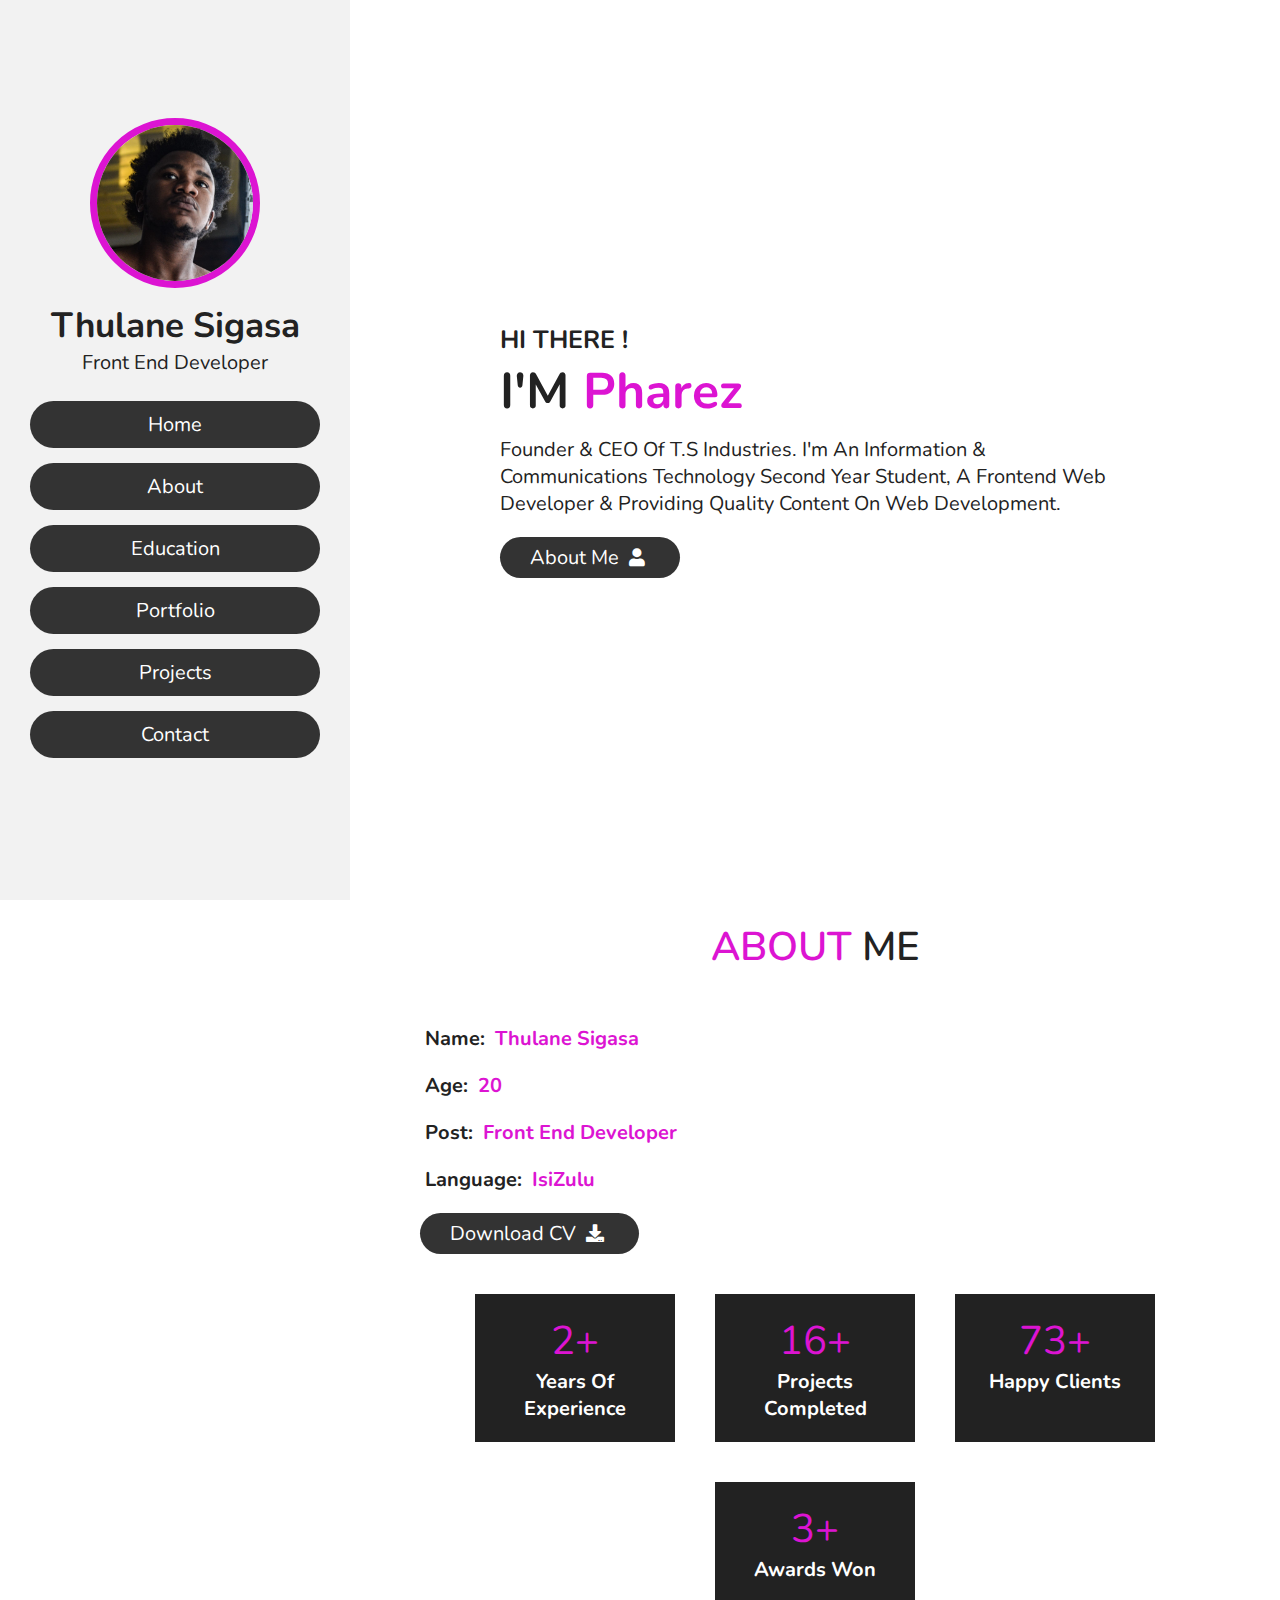
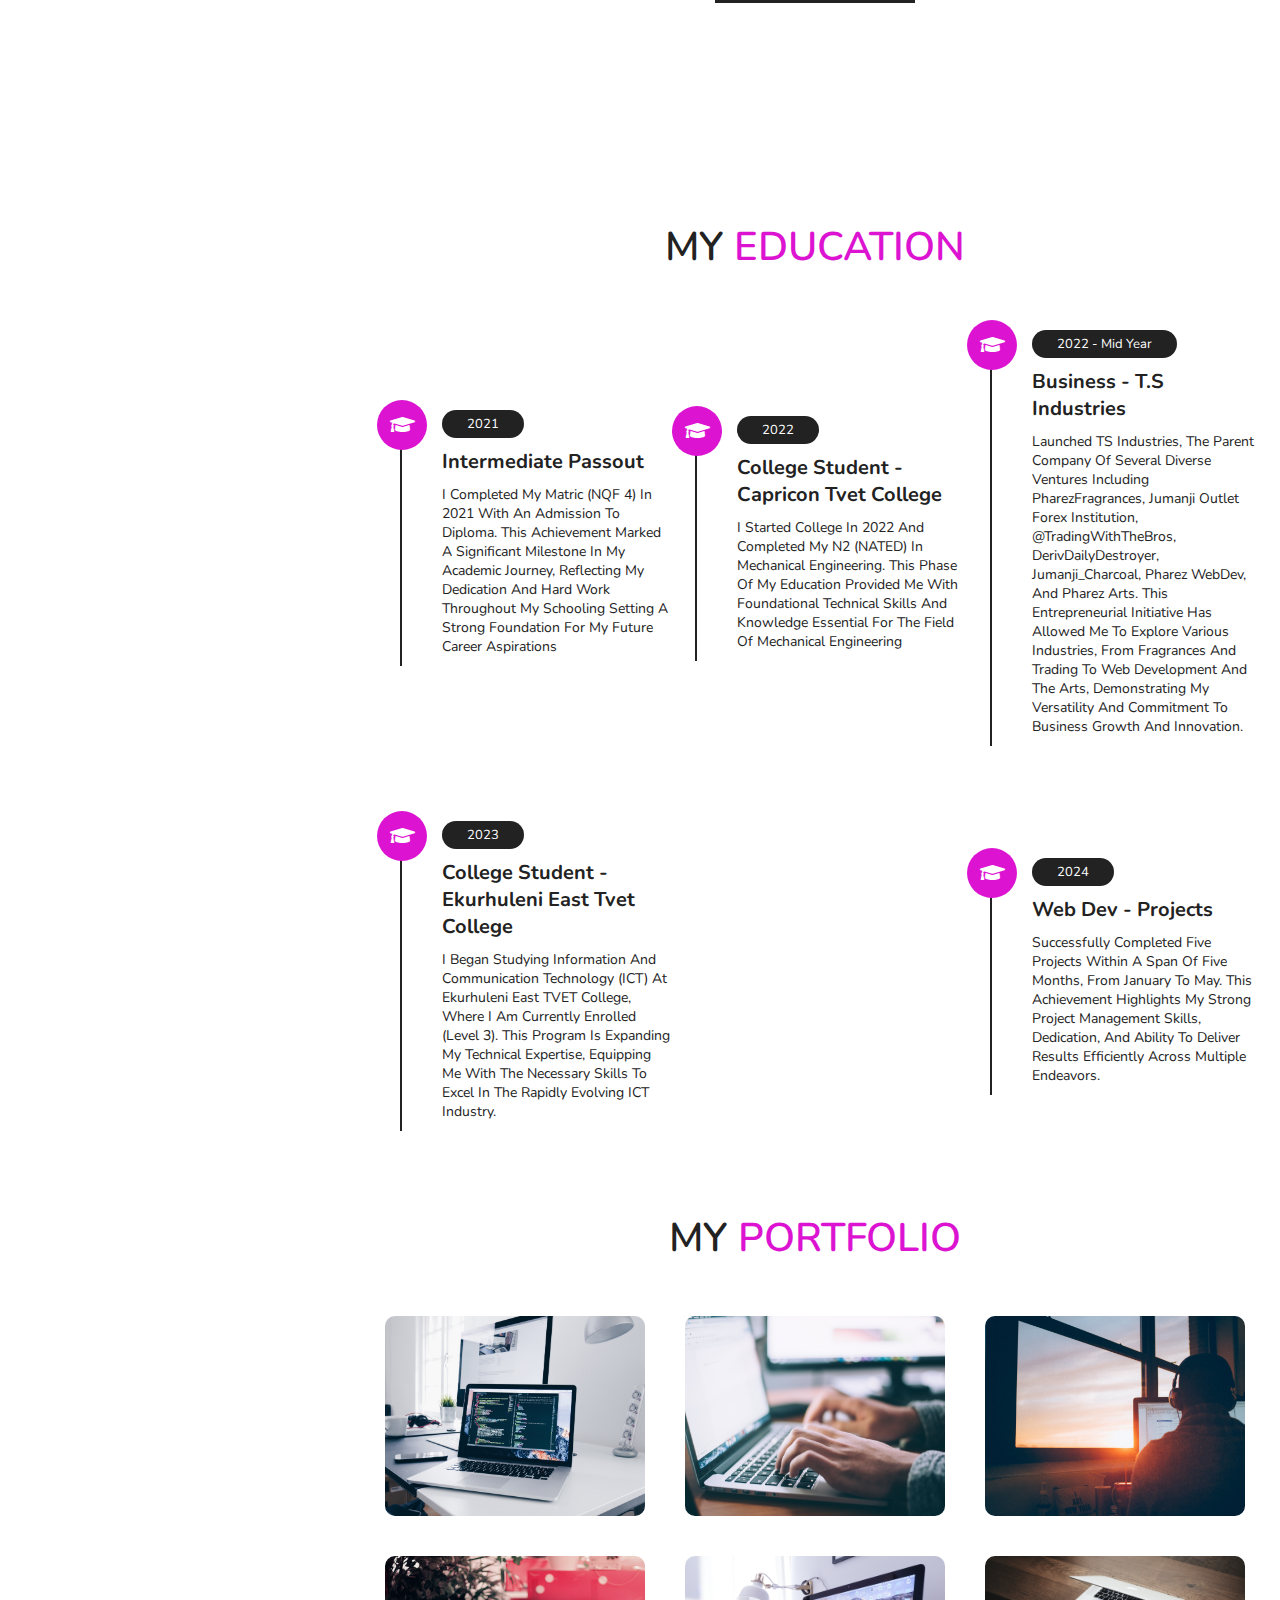
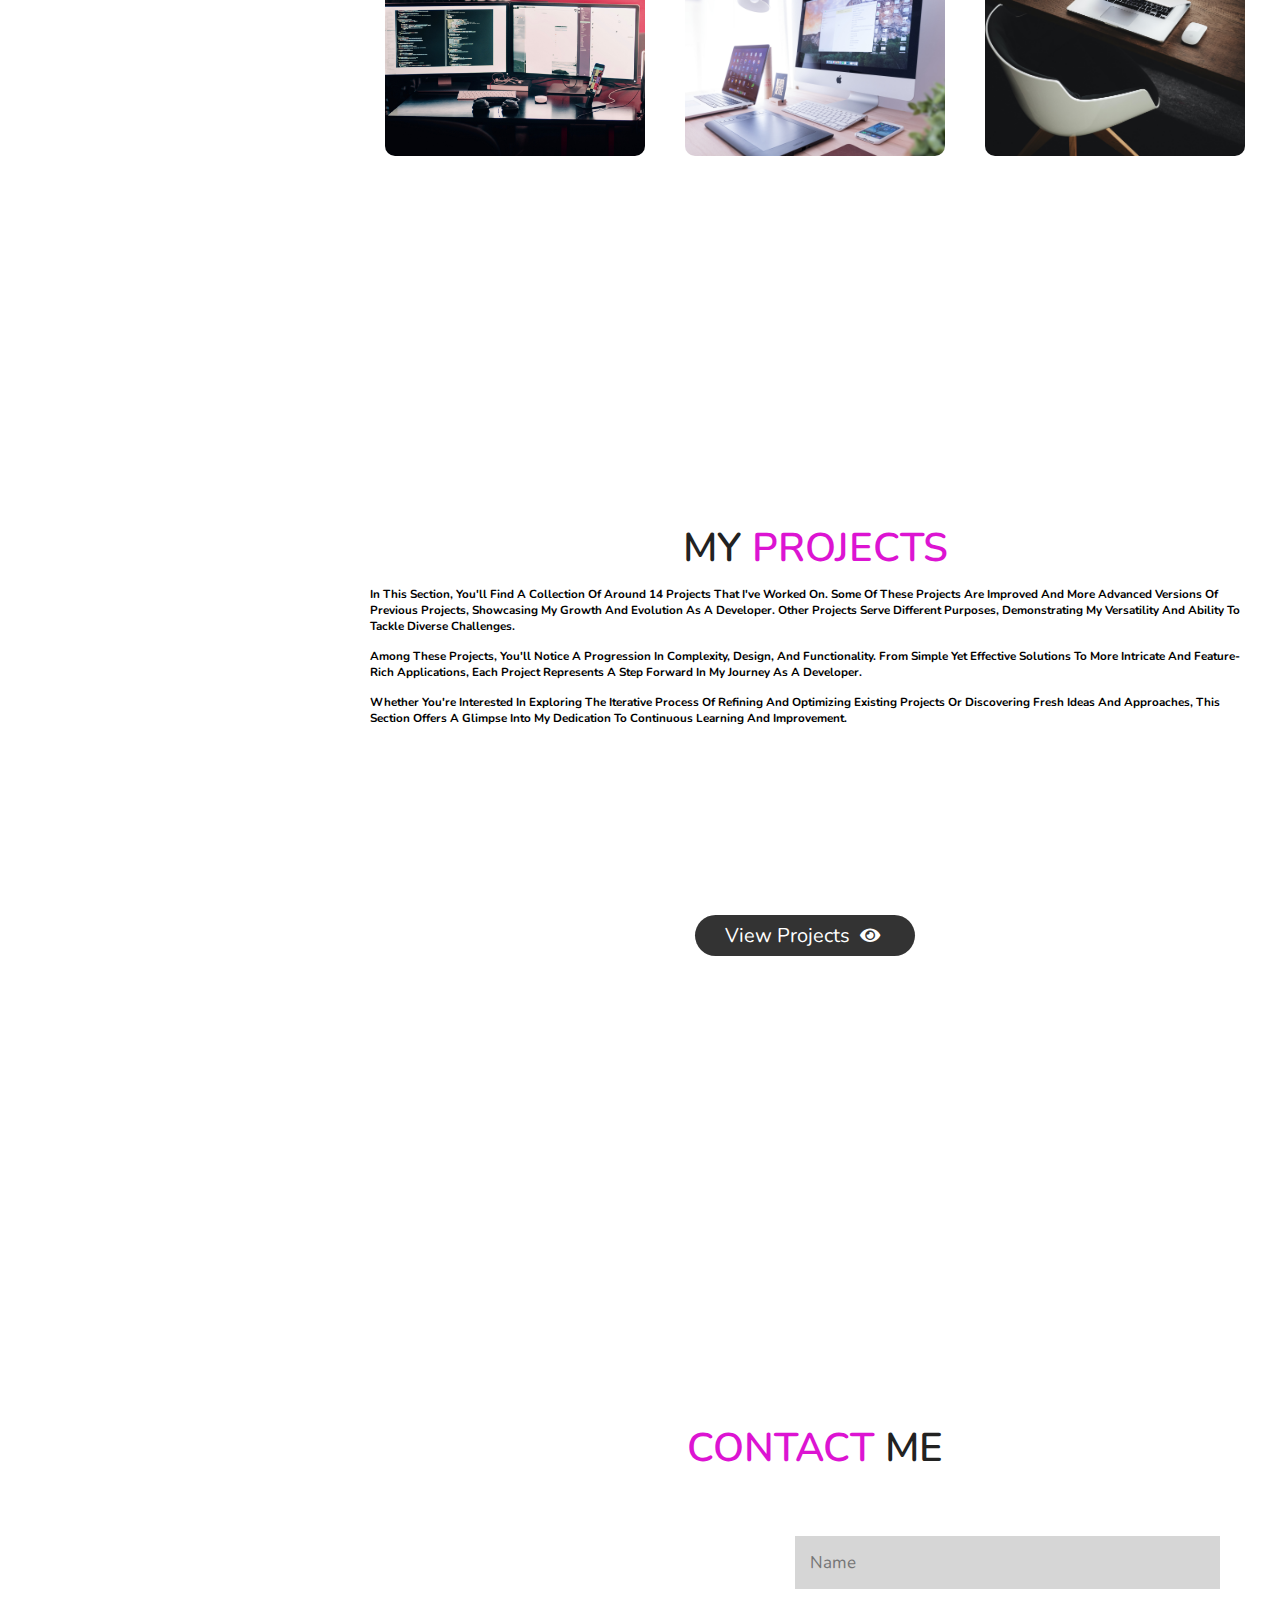
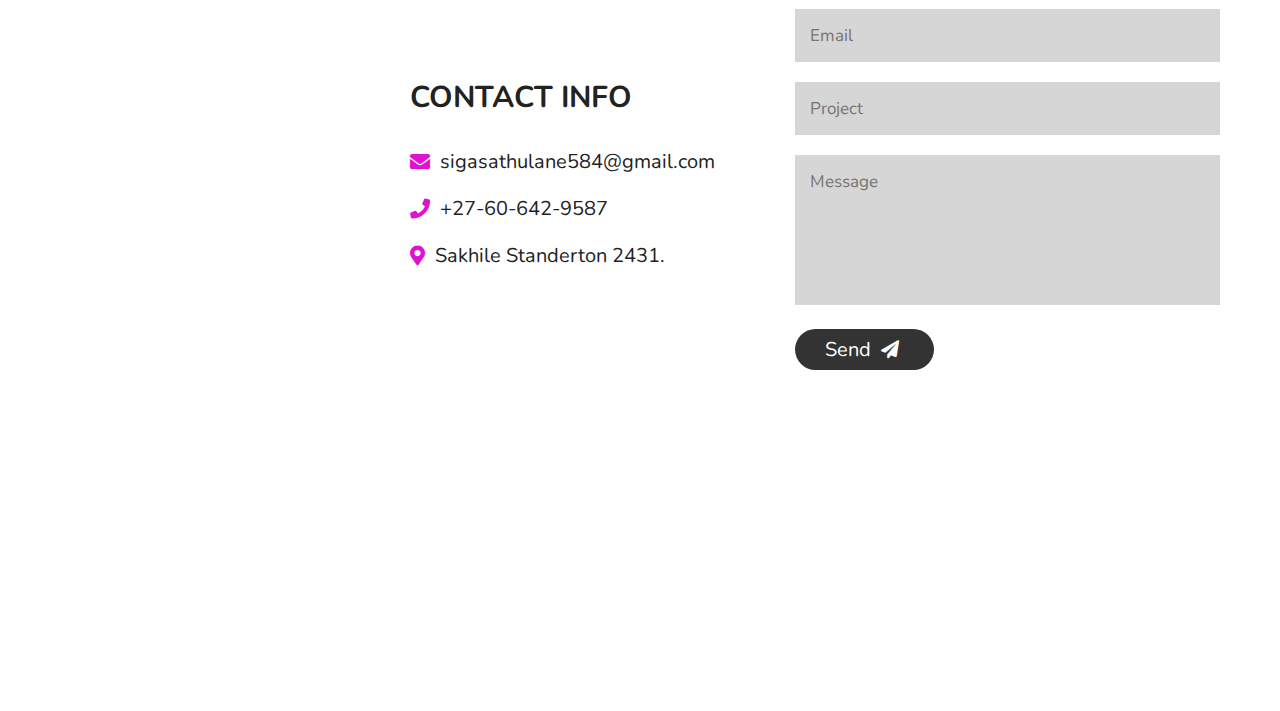
<file: index.html>
<!DOCTYPE html>
<html lang="en">
<head>
    <meta charset="UTF-8">
    <meta name="viewport" content="width=device-width, initial-scale=1.0">
    <title>Thulane Sigasa | Personal Portfolio</title>
    <!-- font awesome cdn link  -->
    <link rel="stylesheet" href="https://cdnjs.cloudflare.com/ajax/libs/font-awesome/5.15.2/css/all.min.css">
    <!-- custom css file link  -->
    <link rel="stylesheet" href="style.css">
</head>
<body>
    <!-- Header Section Starts -->
    <header>
        <div class="user">
            <img src="Pharez1.jpg" alt="">
            <h3 class="name">Thulane Sigasa</h3>
            <p class="post">Front End Developer</p>
        </div>
        <nav class="navbar">
            <ul>
                <li><a href="#home">Home</a></li>
                <li><a href="#about">About</a></li>
                <li><a href="#education">Education</a></li>
                <li><a href="#portfolio">Portfolio</a></li>
                <li><a href="#project">Projects</a></li>
                <li><a href="#contact">Contact</a></li>
            </ul>
        </nav>
    </header>
    
    <div id="menu" class="fa fa-bars"></div>

<!-- Home Section Starts -->

<section class="home" id="home">

    <h3>HI THERE !</h3>
    <h1>I'M <span>Pharez</span></h1>
    <p>Founder & CEO of T.s Industries. I'm an Information & Communications Technology Second Year Student,
         a Frontend Web Developer & providing quality content on web development.</p>
    <a href="#about"><button class="btn">About Me <i class="fas fa-user"></i></button></a>
</section>

<!-- Home Section Ends -->

<!-- About Section Starts -->

<section class="about" id="about">

    <h1 class="heading"><span>About</span> Me</h1>

    <div class="row">
        <div class="info">
            <h3><span>Name: </span>Thulane Sigasa</h3>
            <h3><span>Age: </span>20</h3>
            <h3><span>Post: </span>Front End Developer</h3>
            <h3><span>Language: </span>isiZulu</h3>
            <a href="https://drive.google.com/uc?export=download&id=1nu69Lxpb8yHc93yGKi20aKjqs0UqhTWw" download>
            <button class="btn">
                    Download CV <i class="fas fa-download"></i> 
                </button>
            </a>

        </div>

        <div class="counter">
            <div class="box">
                <span>2+</span>
                <h3>Years of Experience</h3>
            </div>
            <div class="box">
                <span>16+</span>
                <h3>Projects Completed</h3>
            </div>
            <div class="box">
                <span>73+</span>
                <h3>Happy Clients</h3>
            </div>
            <div class="box">
                <span>3+</span>
                <h3>Awards Won</h3>
            </div>

        </div>
    </div>
</section>

<!-- About Section Ends -->

<!-- Education Section Starts -->

<section class="education" id="education">
    <h1 class="heading">My <span>Education</span></h1>
    <div class="box-container">

    <div class="box">
        <i class="fas fa-graduation-cap"></i>
        <span>2021</span>
        <h3>Intermediate Passout</h3>
        <p>I completed my matric (NQF 4) in 2021 with an 
            admission to diploma. This 
            achievement marked a significant 
            milestone in my academic journey, 
            reflecting my dedication and hard 
            work throughout my schooling
            setting a strong foundation for my
            future career aspirations</p>
    </div>
   
    <div class="box">
        <i class="fas fa-graduation-cap"></i>
        <span>2022</span>
        <h3>College Student - Capricon Tvet College</h3>
        <p>I started college in 2022 and completed 
            my N2 (NATED) in Mechanical Engineering. 
            This phase of my education provided 
            me with foundational technical skills
            and knowledge essential for the 
            field of mechanical engineering</p>
    </div>

    <div class="box">
        <i class="fas fa-graduation-cap"></i>
        <span>2022 - Mid Year</span>
        <h3>Business - T.s Industries</h3>
        <p>launched TS Industries, the parent company of 
            several diverse ventures including 
            PharezFragrances, Jumanji Outlet Forex Institution,
            @TradingWithTheBros, DerivDailyDestroyer, 
            Jumanji_Charcoal, Pharez WebDev, and Pharez Arts.
            This entrepreneurial initiative has allowed me
            to explore various industries, from fragrances
            and trading to web development and the arts,
            demonstrating my versatility and commitment
            to business growth and innovation.</p>
    </div>

    <div class="box">
        <i class="fas fa-graduation-cap"></i>
        <span>2023</span>
        <h3>College Student - Ekurhuleni East Tvet College</h3>
        <p> I began studying Information and 
            Communication Technology (ICT) at 
            Ekurhuleni East TVET College, where I am
             currently enrolled (Level 3). This program
              is expanding my technical expertise,
               equipping me with the necessary 
               skills to excel in the rapidly 
               evolving ICT industry.</p>
    </div>

    <div class="box">
        <i class="fas fa-graduation-cap"></i>
        <span>2024</span>
        <h3>Web Dev - Projects</h3>
        <p>successfully completed five projects 
           within a span of five months, from January
           to May. This achievement highlights my 
           strong project management skills, dedication,
         and ability to deliver results efficiently across 
         multiple endeavors.</p>
    </div>


</div>
</section>

<!-- Education Section Ends -->

<!-- Portfolio Section Starts -->

<section class="portfolio" id="portfolio">
    <h1 class="heading">My <span>Portfolio</span></h1>

    <div class="box-container">
       
        <div class="box">
            <img src="1.jpg" alt="">
        </div>

        <div class="box">
            <img src="2.jpg" alt="">
        </div>

        <div class="box">
            <img src="3.jpg" alt="">
        </div>

        <div class="box">
            <img src="4.jpg" alt="">
        </div>

        <div class="box">
            <img src="5.jpg" alt="">
        </div>

        <div class="box">
            <img src="6.jpg" alt="">
        </div>
    </div>
</section>

<!-- Portfolio Section Ends -->

<!-- Project Section Starts -->
<section class="project" id="project">
   <!-- Project Section Starts -->
<section class="project" id="project">
    <h1 class="heading">My <span>Projects</span></h1>
    
    <h3>In this section, you'll find a collection of around 14 projects that I've worked on.
         Some of these projects are improved and more advanced versions of previous projects,
          showcasing my growth and evolution as a developer. Other projects serve different purposes, 
          demonstrating my versatility and ability to tackle diverse challenges.</h3>
    <br>
    <h3>Among these projects, you'll notice a progression in complexity, design, and 
        functionality. From simple yet effective solutions to more intricate and 
        feature-rich applications, each project represents a step forward in my 
        journey as a developer.</h3>
    <br>
    <h3>Whether you're interested in exploring the iterative process 
        of refining and optimizing existing projects or discovering fresh ideas
         and approaches, this section offers a glimpse into my dedication to 
         continuous learning and improvement.</h3>

    <div class="box-container">
        <div class="box">
            <a href="My Projects.html" class="btn">View Projects <i class="fas fa-eye"></i></a>
        </div>
    </div>
</section>
<!-- Project Section Ends -->
 
<!-- Contact Section Starts -->
<section class="contact" id="contact">
    <h1 class="heading"> <span>contact</span> me </h1>
    <div class="row">
        <div class="content">
            <h3 class="title">contact info</h3>
            <div class="info">
                <h3> <i class="fas fa-envelope"></i> sigasathulane584@gmail.com </h3>
                <h3> <i class="fas fa-phone"></i> +27-60-642-9587 </h3>
                <h3> <i class="fas fa-map-marker-alt"></i> Sakhile Standerton 2431. </h3>
            </div>
        </div>
        <form id="contact-form">
            <input type="text" name="name" placeholder="name" class="box" required>
            <input type="email" name="email" placeholder="email" class="box" required>
            <input type="text" name="project" placeholder="project" class="box">
            <textarea name="message" cols="30" rows="10" class="box message" placeholder="message" required></textarea>
            <button type="submit" class="btn"> send <i class="fas fa-paper-plane"></i> </button>
        </form>
    </div>
</section>
<!-- Contact Section Ends -->

<script src="https://code.jquery.com/jquery-3.6.0.min.js"></script>
<script src="script.js"></script>


<!-- jquery cdn link  -->
<script src="https://cdnjs.cloudflare.com/ajax/libs/jquery/3.6.0/jquery.min.js"></script>

<!-- custom js file link  -->
<script src="script.js"></script>

</body>
</html>
</file>
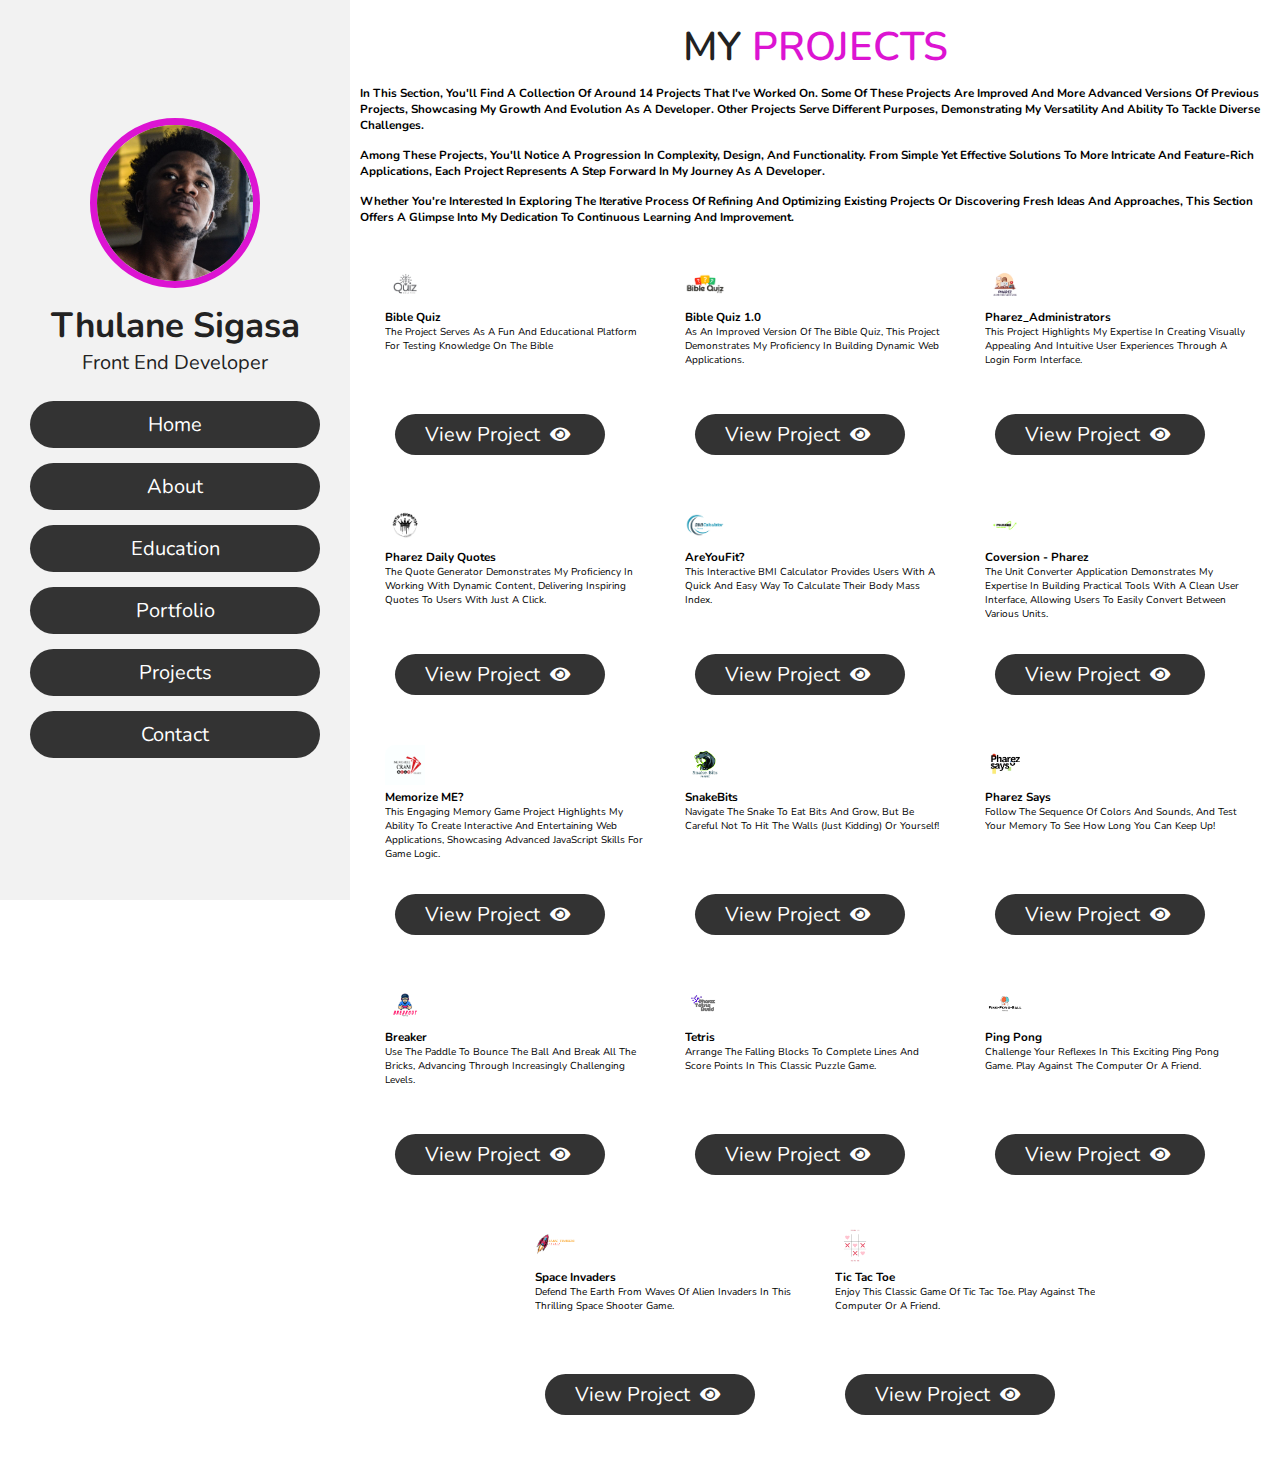
<file: My Projects.html>
<!DOCTYPE html>
<html lang="en">
<head>
    <meta charset="UTF-8">
    <meta name="viewport" content="width=device-width, initial-scale=1.0">
    <title>Thulane Sigasa | My Projects</title>
    <!-- font awesome cdn link  -->
    <link rel="stylesheet" href="https://cdnjs.cloudflare.com/ajax/libs/font-awesome/5.15.2/css/all.min.css">
    <!-- custom css file link  -->
    <link rel="stylesheet" href="style.css">
</head>
<body>
    <!-- Header Section Starts -->
    <header>
        <div class="user">
            <img src="Pharez1.jpg" alt="">
            <h3 class="name">Thulane Sigasa</h3>
            <p class="post">Front End Developer</p>
        </div>
        <nav class="navbar">
            <ul>
                <li><a href="index.html#home">Home</a></li>
                <li><a href="index.html#about">About</a></li>
                <li><a href="index.html#education">Education</a></li>
                <li><a href="index.html#portfolio">Portfolio</a></li>
                <li><a href="index.html#project">Projects</a></li>
                <li><a href="index.html#contact">Contact</a></li>
            </ul>
        </nav>
    </header>
    <div id="menu" class="fa fa-bars"></div>

    <!-- Project Section Starts -->
    <section class="project" id="project">
        <h1 class="heading">My <span>Projects</span></h1>

        <h3>In this section, you'll find a collection of around 14 projects that I've worked on.
            Some of these projects are improved and more advanced versions of previous projects,
             showcasing my growth and evolution as a developer. Other projects serve different purposes, 
             demonstrating my versatility and ability to tackle diverse challenges.</h3>
       <br>
       <h3>Among these projects, you'll notice a progression in complexity, design, and 
           functionality. From simple yet effective solutions to more intricate and 
           feature-rich applications, each project represents a step forward in my 
           journey as a developer.</h3>
       <br>
       <h3>Whether you're interested in exploring the iterative process 
           of refining and optimizing existing projects or discovering fresh ideas
            and approaches, this section offers a glimpse into my dedication to 
            continuous learning and improvement.</h3>
            
            <div class="box-container">
                <div class="box">
                    <img src="BibleTime.png" alt="Project 1">
                    <h3>Bible Quiz</h3>
                    <p>The project serves as a fun and educational platform for testing knowledge on the Bible</p>
                    <a href="https://pharez0507.github.io/Bible-Quiz-1.01/" class="btn">View Project <i class="fas fa-eye"></i></a>
                </div>
            
                <div class="box">
                    <img src="BibleV1.png" alt="Project 2">
                    <h3>Bible Quiz 1.0</h3>
                    <p>As an improved version of the Bible Quiz, this project demonstrates my proficiency in building dynamic web applications.</p>
                    <a href="https://pharez0507.github.io/Bible-Quiz/" class="btn">View Project <i class="fas fa-eye"></i></a>
                </div>
                
                <div class="box">
                    <img src="Admin.png" alt="Project 3">
                    <h3>Pharez_Administrators</h3>
                    <p>This project highlights my expertise in creating visually appealing and intuitive user experiences through a login form interface.</p>
                    <a href="https://pharez0507.github.io/Pharez/" class="btn">View Project <i class="fas fa-eye"></i></a>
                </div>   
            
                <div class="box">
                    <img src="Quote.png" alt="Project 4">
                    <h3>Pharez Daily Quotes</h3>
                    <p>The Quote Generator demonstrates my proficiency in working with dynamic content, delivering inspiring quotes to users with just a click.</p>
                    <a href="https://pharez0507.github.io/Quote-Generator/" class="btn">View Project <i class="fas fa-eye"></i></a>
                </div>   
                
                <div class="box">
                    <img src="BMI.png" alt="Project 5">
                    <h3>AreYouFit?</h3>
                    <p>This interactive BMI Calculator provides users with a quick and easy way to calculate their Body Mass Index.</p>
                    <a href="https://pharez0507.github.io/BMI-Calculator/" class="btn">View Project <i class="fas fa-eye"></i></a>
                </div>  
            
                <div class="box">
                    <img src="Convert.png" alt="Project 6">
                    <h3>Coversion - Pharez</h3>
                    <p>The Unit Converter application demonstrates my expertise in building practical tools with a clean user interface, allowing users to easily convert between various units.</p>
                    <a href="https://pharez0507.github.io/ConvertAll/" class="btn">View Project <i class="fas fa-eye"></i></a>
                </div>  
            
                <div class="box">
                    <img src="Recognize.png" alt="Project 7">
                    <h3>Memorize ME?</h3>
                    <p>This engaging Memory Game project highlights my ability to create interactive and entertaining web applications, showcasing advanced JavaScript skills for game logic.</p>
                    <a href="https://pharez0507.github.io/Recognize-Me-/" class="btn">View Project <i class="fas fa-eye"></i></a>
                </div>  
            
                <div class="box">
                    <img src="SnakeBits.png" alt="Project 8">
                    <h3>SnakeBits</h3>
                    <p>Navigate the snake to eat bits and grow, but be careful not to hit the walls (just kidding) or yourself!</p>
                    <a href="https://pharez0507.github.io/SnakeBits/" class="btn">View Project <i class="fas fa-eye"></i></a>
                </div>  
                
                <div class="box">
                    <img src="PharezSays.png" alt="Project 9">
                    <h3>Pharez Says</h3>
                    <p>Follow the sequence of colors and sounds, and test your memory to see how long you can keep up!</p>
                    <a href="https://pharez0507.github.io/PharezSays/" class="btn">View Project <i class="fas fa-eye"></i></a>
                </div>  
                
                <div class="box">
                    <img src="BreakOut.png" alt="Project 10">
                    <h3>Breaker</h3>
                    <p>Use the paddle to bounce the ball and break all the bricks, advancing through increasingly challenging levels.</p>
                    <a href="https://pharez0507.github.io/BreakOutGame/" class="btn">View Project <i class="fas fa-eye"></i></a>
                </div>
                
                <div class="box">
                    <img src="Tetris.png" alt="Project 11">
                    <h3>Tetris</h3>
                    <p>Arrange the falling blocks to complete lines and score points in this classic puzzle game.</p>
                    <a href="https://pharez0507.github.io/Tetris/" class="btn">View Project <i class="fas fa-eye"></i></a>
                </div>
                
                <div class="box">
                    <img src="PingPong.png" alt="Project 12">
                    <h3>Ping Pong</h3>
                    <p>Challenge your reflexes in this exciting ping pong game. Play against the computer or a friend.</p>
                    <a href="https://pharez0507.github.io/Ping-Pong-Ball/" class="btn">View Project <i class="fas fa-eye"></i></a>
                </div>
            
                <div class="box">
                    <img src="Space Invaders.png" alt="Project 13">
                    <h3>Space Invaders</h3>
                    <p>Defend the Earth from waves of alien invaders in this thrilling space shooter game.</p>
                    <a href="https://pharez0507.github.io/Space-Invaders/" class="btn">View Project <i class="fas fa-eye"></i></a>
                </div>
            
                <div class="box">
                    <img src="X-O.png" alt="Project 14">
                    <h3>Tic Tac Toe</h3>
                    <p>Enjoy this classic game of Tic Tac Toe. Play against the computer or a friend.</p>
                    <a href="https://pharez0507.github.io/X-O/" class="btn">View Project <i class="fas fa-eye"></i></a>
                </div>
            </div>
            
    </section>
    <!-- Project Section Ends -->

    <!-- jquery cdn link  -->
    <script src="https://cdnjs.cloudflare.com/ajax/libs/jquery/3.6.0/jquery.min.js"></script>

    <!-- custom js file link  -->
    <script src="script.js"></script>
</body>
</html>
</file>
<file: style.css>
@import url('https://fonts.googleapis.com/css2?family=Nunito:wght@200;300;400;600&display=swap');

:root {
    --color: rgb(220, 20, 210);
}
* {
    font-family: 'Nunito', sans-serif;
    margin: 0;
    padding: 0;
    box-sizing: border-box;
    text-decoration: none;
    outline: none;
    border: none;
    text-transform: capitalize;
    transition: all .2s linear;
}
*::selection {
    background: var(--color);
    color: #333;
}
html {
    font-size: 62.5%;
    overflow-x: hidden;
    scroll-behavior: smooth;
}
html::-webkit-scrollbar {
    width: 1.4rem;
}
html::-webkit-scrollbar-track {
    background: #222;
}
html::-webkit-scrollbar-thumb {
    background: var(--color);
}
body {
    background: #fff;
    overflow-x: hidden;
    padding-left: 35rem;
}
section {
    min-height: 100vh;
    padding: 1rem;
}
.btn {
    padding: .7rem 3rem;
    background: #333;
    color: #fff;
    cursor: pointer;
    margin-top: 1rem;
    font-size: 2rem;
    border-radius: 5rem;
}
.btn i {
    padding: 0 .5rem;
    font-size: 1.8rem;
}
.btn:hover {
    background: var(--color);
}
.heading {
    text-align: center;
    margin: 0 6rem;
    text-transform: uppercase;
    font-size: 4rem;
    padding: 1rem;
    border-bottom: .1rem solid #fff4;
    color: #222;
    font-weight: 600;
}
.heading span {
    color: var(--color);
    text-transform: uppercase;
    font-weight: 600;
}
/* Header Section */

header {
    position: fixed;
    top: 0;
    left: 0;
    z-index: 1000;
    height: 100%;
    width: 35rem;
    background: #f2f2f2;
    display: flex;
    align-items: center;
    justify-content: center;
    flex-flow: column;
    text-align: center;
}
header .user img {
    height: 17rem;
    width: 17rem;
    border-radius: 50%;
    object-fit: cover;
    margin-bottom: 1rem;
    border: .7rem solid var(--color);
}
header .user .name {
    font-size: 3.5rem;
    color: #222;
}
header .user .post {
    font-size: 2rem;
    color: #222;
}
header .navbar {
    width: 100%;
}
header .navbar ul {
    list-style: none;
    padding: 1rem 3rem;
}
header .navbar ul li a {
    display: block;
    padding: 1rem;
    margin: 1.5rem 0;
    background: #333;
    color: #fff;
    font-size: 2rem;
    border-radius: 5rem;
}
header .navbar ul li a:hover {
    background: var(--color);
}
#menu {
    position: fixed;
    top: 2rem;
    right: 2rem;
    background: #333;
    color: #fff;
    cursor: pointer;
    font-size: 2.5rem;
    padding: 1rem 1.5rem;
    z-index: 1000;
    display: none;
}

/* Home Section Starts */

.home {
    display: flex;
    justify-content: center;
    flex-flow: column;
    padding: 0 15rem;
}
.home h3 {
    font-size: 2.5rem;
    color: #222;
}
.home h1 {
    font-size: 5rem;
    color: #222;
}
.home h1 span {
    color: var(--color);
}
.home p {
    font-size: 2rem;
    color: #222;
    padding: 1rem 0;
}

/* Home Section Ends */

/* About Section Starts */

.about .row {
    display: flex;
    align-items: center;
    justify-content: center;
    flex-wrap: wrap;
    padding: 1rem 0;
}
.about .row .info {
    flex: 1 1 48rem;
    padding: 2rem 1rem;
    padding-left: 6rem;
}
.about .row .info h3 {
    font-size: 2rem;
    color: var(--color);
    font-weight: bold;
    padding: 1rem 0;
}
.about .row .info h3 span {
    color: #222;
    padding: 0 .5rem;
}
.about .row .counter {
    flex: 1 1 48rem;
    display: flex;
    justify-content: center;
    flex-wrap: wrap;
}
.about .row .counter .box {
    width: 20rem;
    background: #222;
    text-align: center;
    padding: 2rem;
    margin: 2rem;
}
.about .row .counter .box span {
    font-size: 4rem;
    color: var(--color);
}
.about .row .counter .box h3 {
    font-size: 2rem;
    color: #fff;
}

/* About Section Ends */

/* Education Section Starts */

.education .box-container {
    display: flex;
    align-items: center;
    justify-content: space-between;
    flex-wrap: wrap;
    padding: 1rem 0;
    padding-left: 3rem;
}
.education .box-container .box {
    width: 27rem;
    margin: 4rem 1rem;
    padding-left: 4rem;
    border-left: .2rem solid #222;
    position: relative;
}
.education .box-container .box span {
    font-size: 1.3rem;
    background: #222;
    color: #fff;
    border-radius: 5rem;
    padding: .5rem 2.5rem;
}
.education .box-container .box h3 {
    font-size: 2rem;
    color: #222;
    padding-top: 1.5rem;
}
.education .box-container .box p {
    font-size: 1.4rem;
    color: #222;
    padding: 1rem 0;
}
.education .box-container .box i {
    position: absolute;
    top: -1.5rem;
    left: -2.5rem;
    height: 5rem;
    width: 5rem;
    border-radius: 50%;
    line-height: 5rem;
    color: #fff;
    text-align: center;
    font-size: 2rem;
    background: var(--color);
}

/* Education Section Ends */

/* Portfolio Section Starts */

.portfolio .box-container {
    display: flex;
    align-items: center;
    justify-content: center;
    flex-wrap: wrap;
    padding: 2rem 0;
}
.portfolio .box-container .box {
    height: 20rem;
    width: 26rem;
    border-radius: 1rem;
    margin: 2rem;
    overflow: hidden;
    cursor: pointer;
}
.portfolio .box-container .box img {
    height: 100%;
    width: 100%;
    object-fit: cover;
}
.portfolio .box-container .box:hover img {
    transform: scale(1.2);
}

/* Portfolio Section Ends */

/* Project Section Starts */
.project .box-container {
    display: flex;
    align-items: center;
    justify-content: center;
    flex-wrap: wrap;
    padding: 2rem 0;
}

.project .box-container .box {
    height: 20rem;
    width: 26rem;
    border-radius: 1rem;
    margin: 2rem;
    overflow: hidden;
    cursor: pointer;
    position: relative;
}

.project .box-container .box .btn {
    position: absolute;
    bottom: 1rem;
    left: 1rem;
    padding: 0.7rem 3rem;
    background: #333;
    color: #fff;
    cursor: pointer;
    font-size: 2rem;
    border-radius: 5rem;
}

.project .box-container .box .btn:hover {
    background: var(--color);
}

.project .box-container .box .btn i {
    padding: 0 0.5rem;
    font-size: 1.8rem;
}
/* Project Section Ends */

/* Contact Section Starts */

.contact .row {
    display: flex;
    align-items: center;
    justify-content: center;
    flex-wrap: wrap;
}
.contact .row .content {
    flex: 1 1 30rem;
    padding: 4rem;
    padding-bottom: 0;
}
.contact .row form {
    flex: 1 1 45rem;
    padding: 2rem;
    margin: 2rem;
    margin-bottom: 4rem;
}
.contact .row form .box {
    padding: 1.5rem;
    margin: 1rem 0;
    background: #3333;
    color: #222;
    text-transform: none;
    font-size: 1.7rem;
    width: 100%;
}
.contact .row form .box::placeholder {
    text-transform: capitalize;
}
.contact .row form .message {
    height: 15rem;
    resize: none;
}
.contact .row .content .title {
    text-transform: uppercase;
    color: #222;
    font-size: 3rem;
    padding-bottom: 2rem;
}
.contact .row .content .info h3 {
    display: flex;
    align-items: center;
    font-size: 2rem;
    text-transform: none;
    color: #222;
    padding: 1rem 0;
    font-weight: normal;
}
.contact .row .content .info h3 i {
    padding-right: 1rem;
    color: var(--color);
}

.project .box-container .box img {
    width: 40px;
    height: 40px;
}
/* Contact Section Ends */

/* Media Queries */

 @media (max-width:1200px) {
     html {
         font-size: 55%;
     }
     .home {
         padding: 1rem 4rem;
     }
 }
 @media (max-width:991px) {
     header {
         left: -120%;
     }
     #menu {
         display: block;
     }
     header.toggle {
         left: 0%;
     }
     body {
         padding: 0;
     }
 }
 @media (max-width:768px) {
     html {
         font-size: 50%;
     }
 }
@media (max-width:400px) {
    header {
        width: 100vw;
    }
    .heading {
        margin: 0 3rem;
    }
    .about .row .counter .box {
        width: 100%;
    }
    .education .box-container .box {
        width: 100%;
    }
    .portfolio .box-container .box {
        width: 100%;
    }
    .contact .row form {
        margin: 3rem 0;
    }
}
</file>
